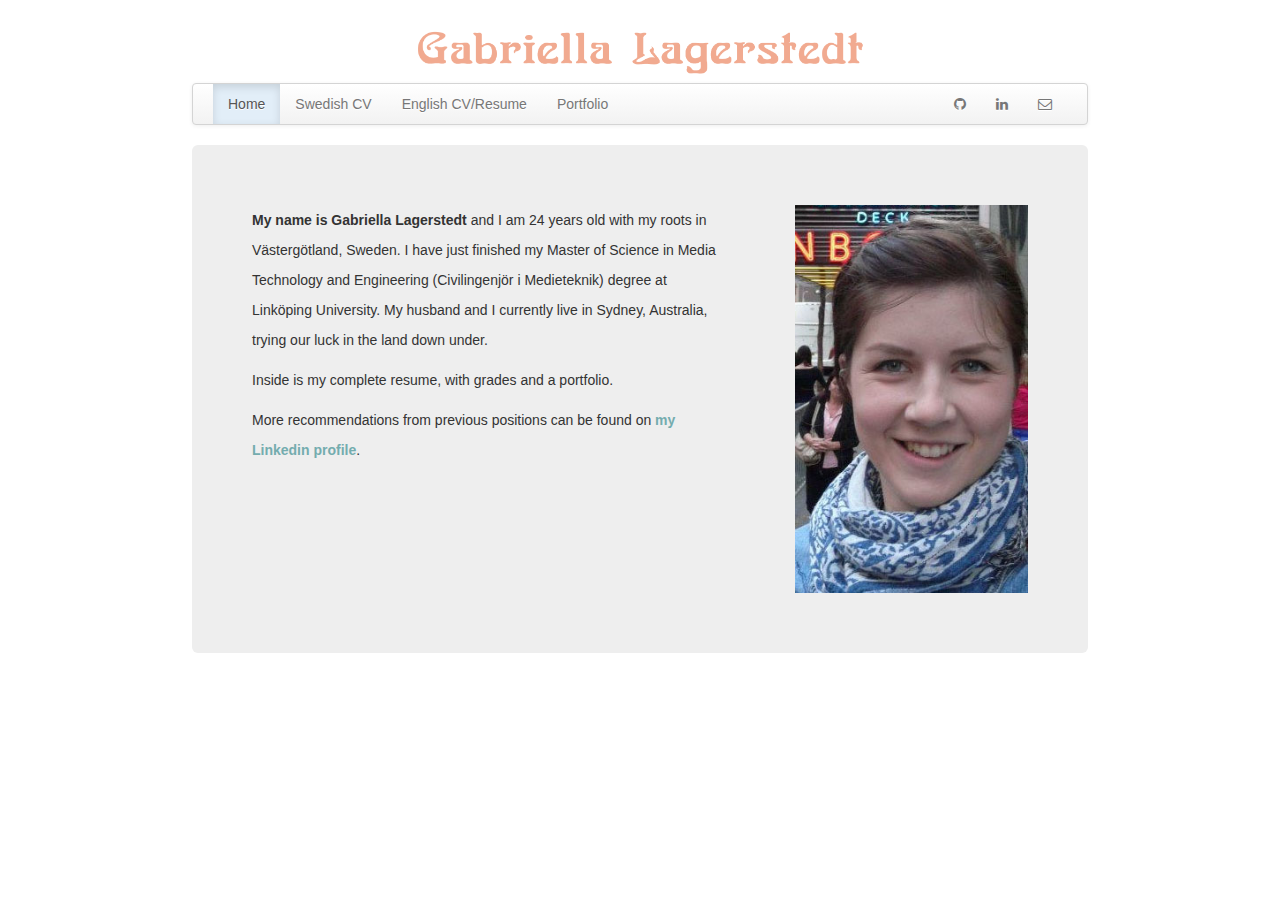
<file: index.html>
<!DOCTYPE html>
<html>
<head>
<title>Gabriella Lagerstedt</title>

<link rel='stylesheet' href='css/basic.css' type='text/css'>
<link rel='stylesheet' href='library/bootstrap/css/bootstrap.css' type='text/css'>
<link rel="stylesheet" href="library/font-awesome/css/font-awesome.min.css">

</head>

<body>
	<div id="container">
		<img id="header" src="images/header.png">
		<div class="navbar">
		  <div class="navbar-inner">
		    <ul class="nav">
		      <li class="active"><a href="index.html">Home</a></li>
		      <li><a href="sv_index.html">Swedish CV</a></li>
		      <li><a href="en_index.html">English CV/Resume</a></li>
		      <li><a href="portfolio.html">Portfolio</a></li>
		    </ul>
		    <ul class="nav pull-right">
		    	<li><a href="https://github.com/GabriellaIvarsson" target="_blank"><i class="icon-github"></i></a></li>
		    	<li><a href="http://www.linkedin.com/in/gabriellalagerstedt" target="_blank"><i class="icon-linkedin"></i></a></li>
		      	<li><a href="mailto:gabriella.lagerstedt@gmail.com"><i class="icon-envelope"></i></a></li>
		    </ul>
		  </div>
		</div>

		<div class="hero-unit">
			<div class="row-fluid intro">
		        <div class="left"><p><strong>My name is Gabriella Lagerstedt</strong> and I am 24 years old with my roots in V&auml;sterg&ouml;tland, Sweden. I have just finished my Master of Science in Media Technology and Engineering (Civilingenj&ouml;r i Medieteknik) degree at Link&ouml;ping University. My husband and I currently live in Sydney, Australia, trying our luck in the land down under.</p>
				
				<p>Inside is my complete resume, with grades and a portfolio.</p>
				More recommendations from previous positions can be found on <strong><a href="http://www.linkedin.com/in/gabriellalagerstedt" target="_blank">my Linkedin profile</a></strong>.
			</div>

				<img class="right" src="images/me.jpg">
			</div>
      </div>
	</div>
</body>

</html>
</file>
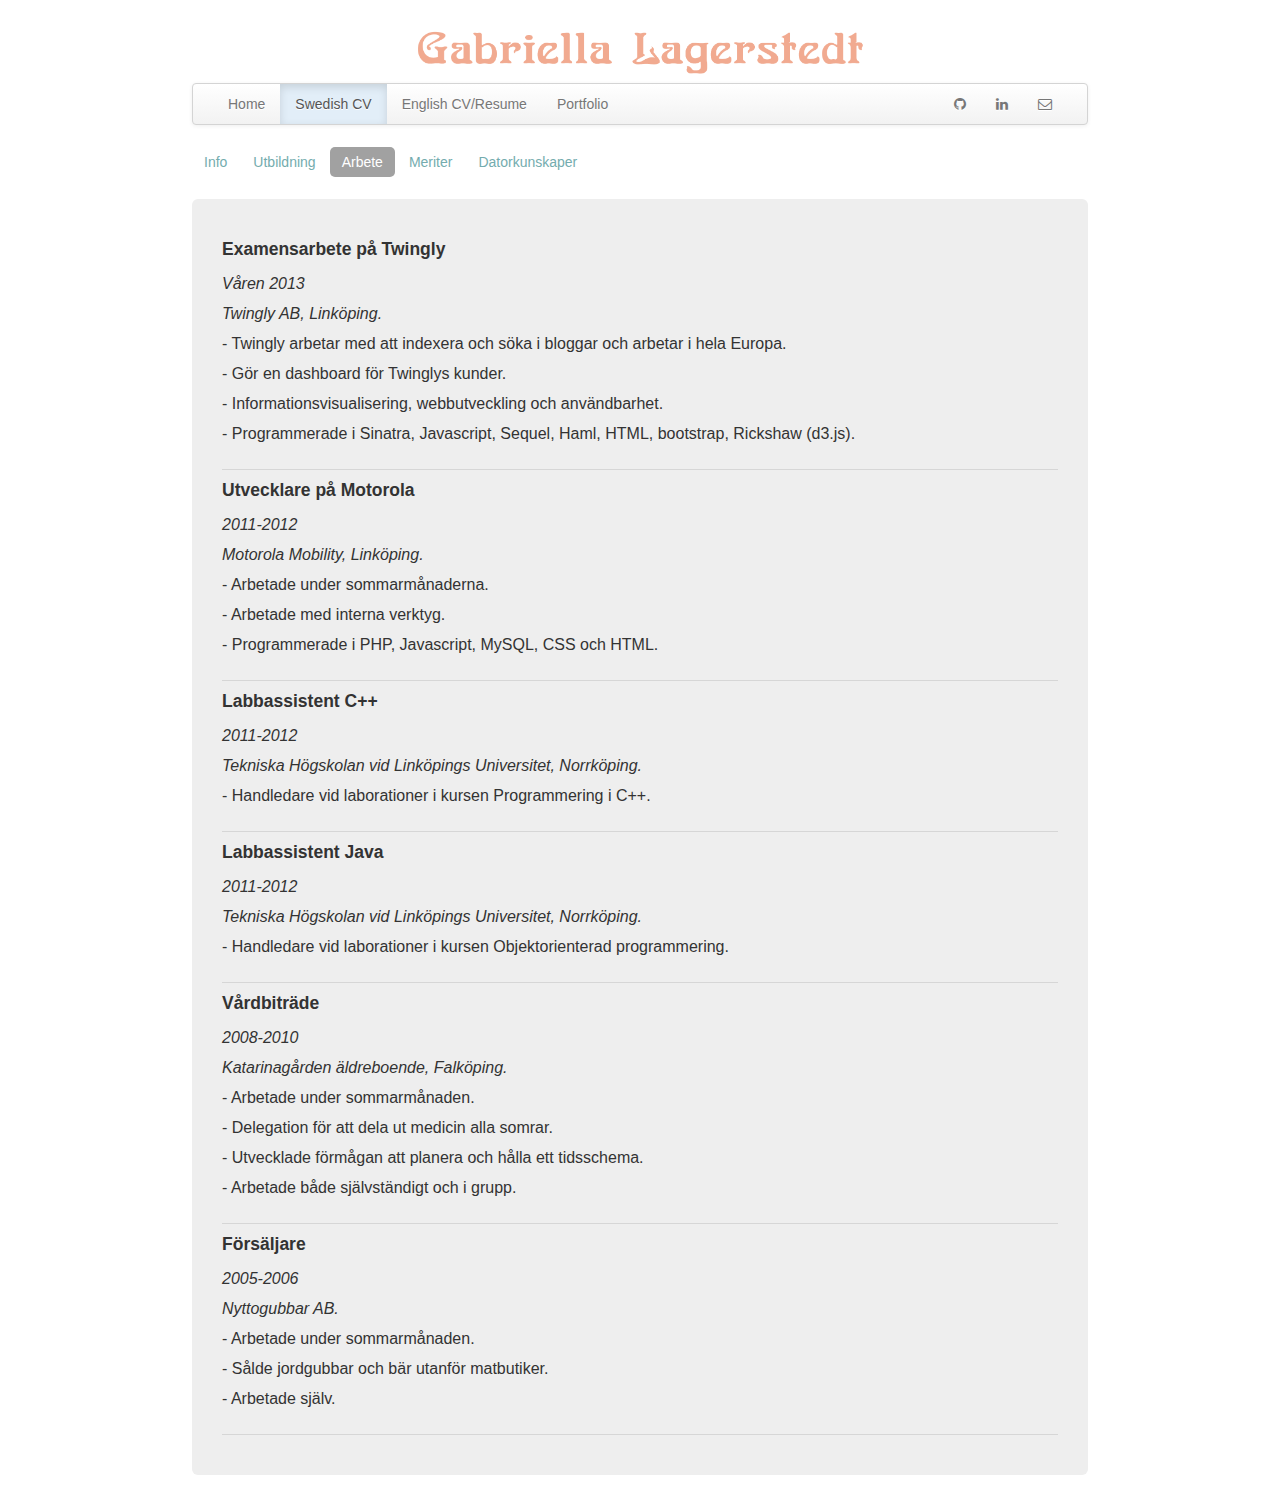
<file: arbete.html>
<!DOCTYPE html>
<html>
<head>
<title>Gabriella Lagerstedt</title>

<link rel='stylesheet' href='css/basic.css' type='text/css'>
<link rel='stylesheet' href='library/bootstrap/css/bootstrap.css' type='text/css'>
<link rel="stylesheet" href="library/font-awesome/css/font-awesome.min.css">

</head>

<body>
	<div id="container">
		<img id="header" src="images/header.png">
		<div class="navbar">
		  <div class="navbar-inner">
		    <ul class="nav">
		      <li><a href="index.html">Home</a></li>
		      <li class="active"><a href="sv_index.html">Swedish CV</a></li>
		      <li><a href="en_index.html">English CV/Resume</a></li>
		      <li><a href="portfolio.html">Portfolio</a></li>

		 	</ul>
		    <ul class="nav pull-right">
		    	<li><a href="https://github.com/GabriellaIvarsson" target="_blank"><i class="icon-github"></i></a></li>
				<li><a href="http://www.linkedin.com/in/gabriellalagerstedt" target="_blank"><i class="icon-linkedin"></i></a></li>
				<li><a href="mailto:gabriella.lagerstedt@gmail.com"><i class="icon-envelope"></i></a></li>
		    </ul>
		  </div>
		</div>

		<ul class="nav pill nav-pills">
			<li><a href="sv_index.html">Info</a></li>
			<li><a href="utbildning.html">Utbildning</a></li>
			<li class="active"><a href="arbete.html">Arbete</a></li>
			<li><a href="meriter.html">Meriter</a></li>
			<li><a href="dator.html">Datorkunskaper</a></li>
		</ul>

		<div class="hero-unit cv">
			<h4>Examensarbete p&aring; Twingly</h4>
			<p class="section"><em>V&aring;ren 2013<br />Twingly AB, Link&ouml;ping.<br /></em>
		        -   Twingly arbetar med att indexera och s&ouml;ka i bloggar och arbetar i hela Europa.<br />
		        -   G&ouml;r en dashboard f&ouml;r Twinglys kunder.<br />
		        -   Informationsvisualisering, webbutveckling och anv&auml;ndbarhet. <br />
		        -   Programmerade i Sinatra, Javascript, Sequel, Haml,  HTML, bootstrap, Rickshaw (d3.js).<br />
		    </p> 
				 
			<h4>Utvecklare p&aring; Motorola</h4>
			<p class="section"><em>2011-2012<br />Motorola Mobility, Link&ouml;ping.<br /></em>
		        -	Arbetade under sommarm&aring;naderna.<br />
				-	Arbetade med interna verktyg.<br />
				-	Programmerade i PHP, Javascript, MySQL, CSS och HTML.<br />
		    </p> 
			
			<h4>Labbassistent C++</h4>
			<p class="section"><em>2011-2012<br />Tekniska H&ouml;gskolan vid Link&ouml;pings Universitet, Norrk&ouml;ping.<br /></em>
		        -	Handledare vid laborationer i kursen Programmering i C++.<br />
		    </p> 
				 
		    <h4>Labbassistent Java</h4>
			<p class="section"><em>2011-2012<br />Tekniska H&ouml;gskolan vid Link&ouml;pings Universitet, Norrk&ouml;ping.<br /></em>
		        -	Handledare vid laborationer i kursen Objektorienterad programmering.<br />
		    </p> 
		         
		    <h4>V&aring;rdbitr&auml;de</h4>
		    <p class="section"><em>2008-2010<br />Katarinag&aring;rden &auml;ldreboende, Falk&ouml;ping.<br /></em>
		        -	Arbetade under sommarm&aring;naden.<br />
				-	Delegation f&ouml;r att dela ut medicin alla somrar.<br />
				-	Utvecklade f&ouml;rm&aring;gan att planera och h&aring;lla ett tidsschema.<br />
				-	Arbetade b&aring;de sj&auml;lvst&auml;ndigt och i grupp.<br />
		    </p> 

		    <h4>F&ouml;rs&auml;ljare</h4>
		    <p class="section"><em>2005-2006<br />Nyttogubbar AB.<br /></em>
                -	Arbetade under sommarm&aring;naden.<br />
				-	S&aring;lde jordgubbar och b&auml;r utanf&ouml;r matbutiker.<br />
				-	Arbetade sj&auml;lv.<br />
		    </p>
			

		</div>
	</div>
</body>

</html>
</file>
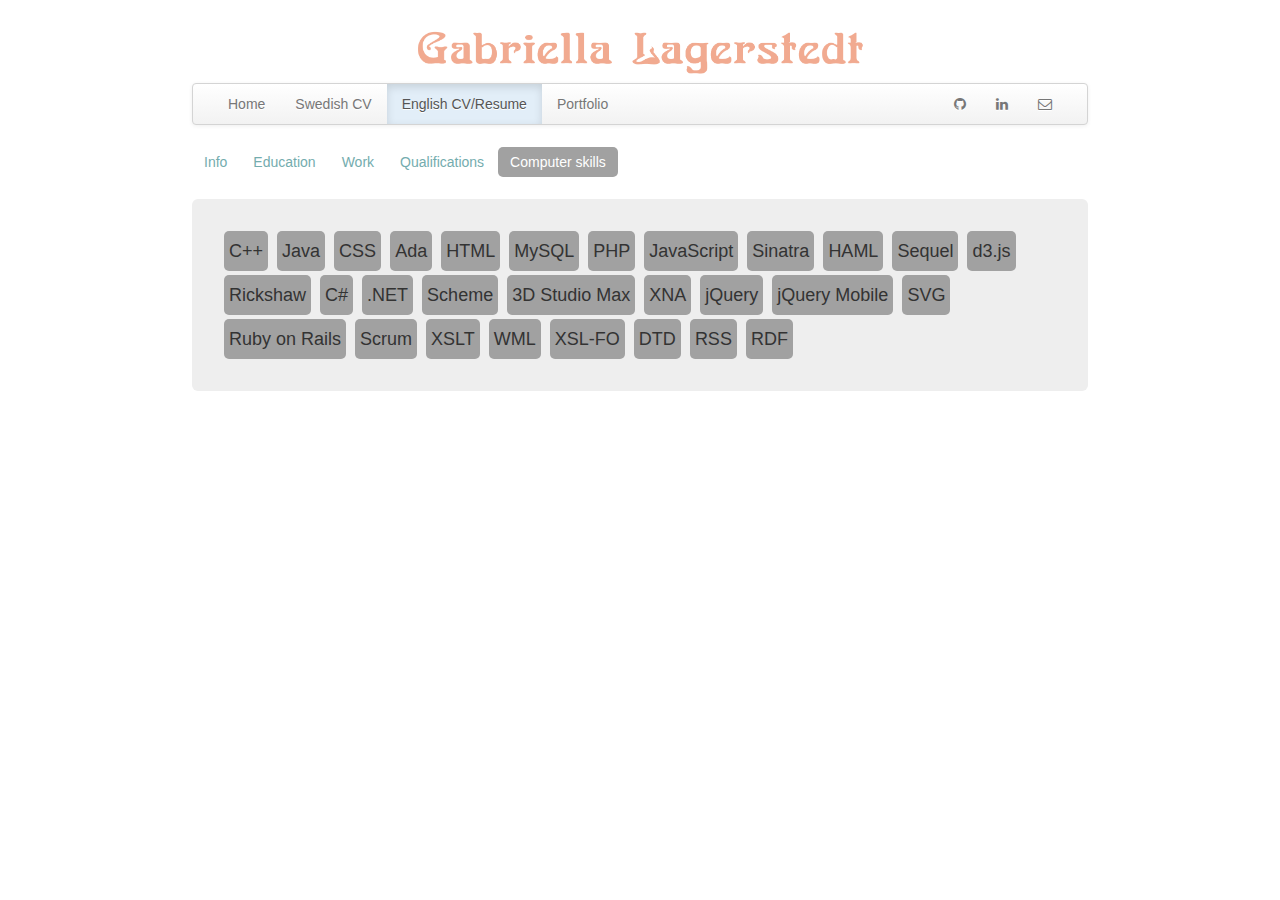
<file: computer.html>
<!DOCTYPE html>
<html>
<head>
<title>Gabriella Lagerstedt</title>

<link rel='stylesheet' href='css/basic.css' type='text/css'>
<link rel='stylesheet' href='library/bootstrap/css/bootstrap.css' type='text/css'>
<link rel="stylesheet" href="library/font-awesome/css/font-awesome.min.css">

</head>

<body>
	<div id="container">
		<img id="header" src="images/header.png">
		<div class="navbar">
		  <div class="navbar-inner">
		    <ul class="nav">
		      <li><a href="index.html">Home</a></li>
		      <li><a href="sv_index.html">Swedish CV</a></li>
		      <li class="active"><a href="en_index.html">English CV/Resume</a></li>
		      <li><a href="portfolio.html">Portfolio</a></li>
		    </ul>
		    <ul class="nav pull-right">
		    	<li><a href="https://github.com/GabriellaIvarsson" target="_blank"><i class="icon-github"></i></a></li>
				<li><a href="http://www.linkedin.com/in/gabriellalagerstedt" target="_blank"><i class="icon-linkedin"></i></a></li>
				<li><a href="mailto:gabriella.lagerstedt@gmail.com"><i class="icon-envelope"></i></a></li>
		    </ul>
		  </div>
		</div>

		<ul class="nav pill nav-pills">
			<li><a href="en_index.html">Info</a></li>
			<li><a href="education.html">Education</a></li>
			<li><a href="work.html">Work</a></li>
			<li><a href="qualifications.html">Qualifications</a></li>
			<li class="active"><a href="computer.html">Computer skills</a></li>
		</ul>

		<div class="hero-unit cv">
			
			<div class="round">C++</div>  
			<div class="round">Java</div>  
			<div class="round">CSS</div>  
			<div class="round">Ada</div>  
			<div class="round">HTML</div>  
			<div class="round">MySQL</div>  
			<div class="round">PHP</div>  
			<div class="round">JavaScript</div>  
			<div class="round">Sinatra</div>  
			<div class="round">HAML</div>  
			<div class="round">Sequel</div>  
			<div class="round">d3.js</div>  
			<div class="round">Rickshaw</div>  
			<div class="round">C#</div>  
			<div class="round">.NET</div>  
			<div class="round">Scheme</div>  
			<div class="round">3D Studio Max</div>  
			<div class="round">XNA</div>  
			<div class="round">jQuery</div>  
			<div class="round">jQuery Mobile</div>  
			<div class="round">SVG</div>  
			<div class="round">Ruby on Rails</div>  
			<div class="round">Scrum</div>  
			<div class="round">XSLT</div>  
			<div class="round">WML</div>  
			<div class="round">XSL-FO</div>  
			<div class="round">DTD</div>  
			<div class="round">RSS</div>  
			<div class="round">RDF</div>  
		</div>
	</div>
</body>

</html>
</file>
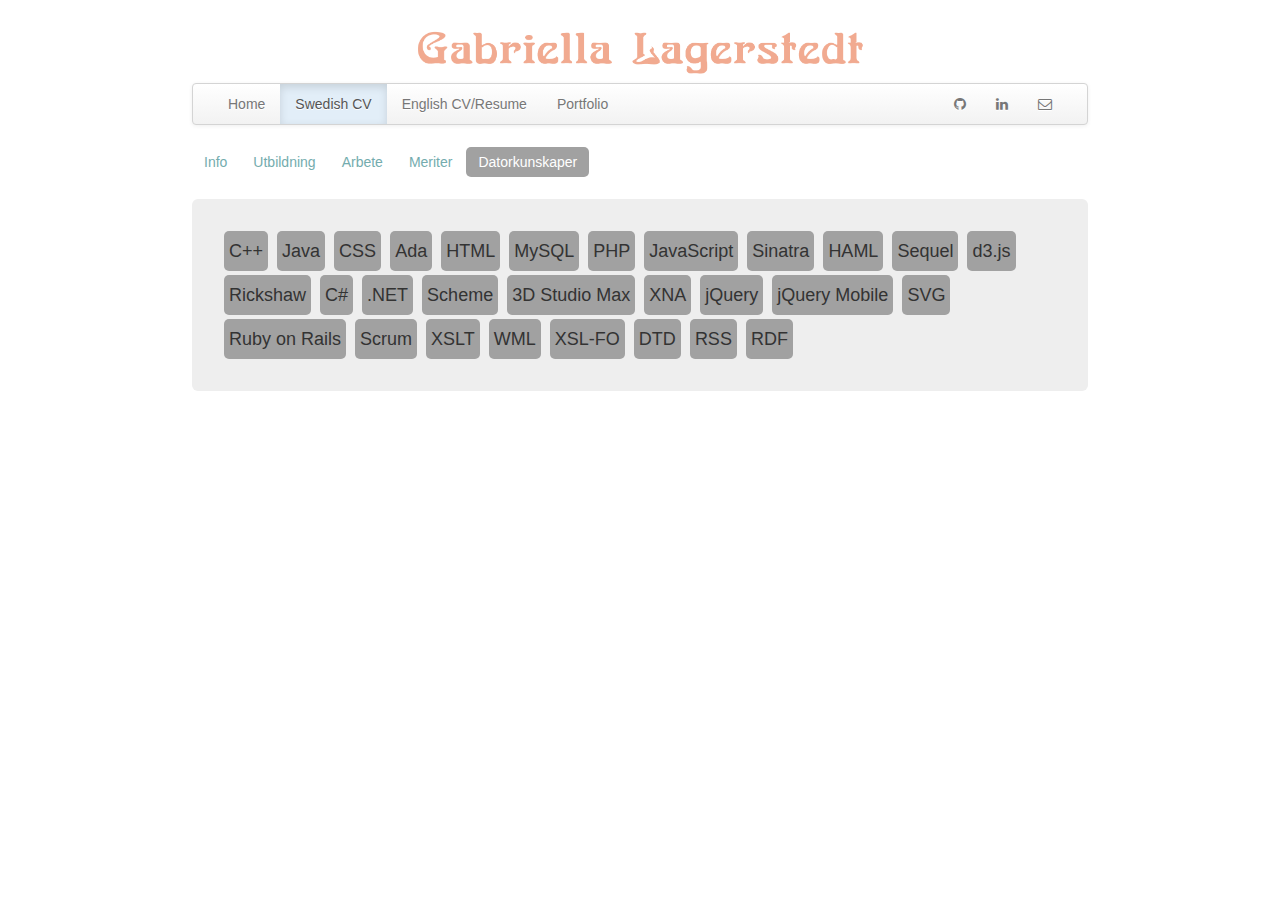
<file: dator.html>
<!DOCTYPE html>
<html>
<head>
<title>Gabriella Lagerstedt</title>

<link rel='stylesheet' href='css/basic.css' type='text/css'>
<link rel='stylesheet' href='library/bootstrap/css/bootstrap.css' type='text/css'>
<link rel="stylesheet" href="library/font-awesome/css/font-awesome.min.css">

</head>

<body>
	<div id="container">
		<img id="header" src="images/header.png">
		<div class="navbar">
		  <div class="navbar-inner">
		    <ul class="nav">
		      <li><a href="index.html">Home</a></li>
		      <li class="active"><a href="sv_index.html">Swedish CV</a></li>
		      <li><a href="en_index.html">English CV/Resume</a></li>
		      <li><a href="portfolio.html">Portfolio</a></li>
		    </ul>
		    <ul class="nav pull-right">
		    	<li><a href="https://github.com/GabriellaIvarsson" target="_blank"><i class="icon-github"></i></a></li>
				<li><a href="http://www.linkedin.com/in/gabriellalagerstedt" target="_blank"><i class="icon-linkedin"></i></a></li>
				<li><a href="mailto:gabriella.lagerstedt@gmail.com"><i class="icon-envelope"></i></a></li>
		    </ul>
		  </div>
		</div>

		<ul class="nav pill nav-pills">
			<li><a href="sv_index.html">Info</a></li>
			<li><a href="utbildning.html">Utbildning</a></li>
			<li><a href="arbete.html">Arbete</a></li>
			<li><a href="meriter.html">Meriter</a></li>
			<li class="active"><a href="dator.html">Datorkunskaper</a></li>
		</ul>

		<div class="hero-unit cv">
			
			<div class="round">C++</div>  
			<div class="round">Java</div>  
			<div class="round">CSS</div>  
			<div class="round">Ada</div>  
			<div class="round">HTML</div>  
			<div class="round">MySQL</div>  
			<div class="round">PHP</div>  
			<div class="round">JavaScript</div>  
			<div class="round">Sinatra</div>  
			<div class="round">HAML</div>  
			<div class="round">Sequel</div>  
			<div class="round">d3.js</div>  
			<div class="round">Rickshaw</div>  
			<div class="round">C#</div>  
			<div class="round">.NET</div>  
			<div class="round">Scheme</div>  
			<div class="round">3D Studio Max</div>  
			<div class="round">XNA</div>  
			<div class="round">jQuery</div>  
			<div class="round">jQuery Mobile</div>  
			<div class="round">SVG</div>  
			<div class="round">Ruby on Rails</div>  
			<div class="round">Scrum</div>  
			<div class="round">XSLT</div>  
			<div class="round">WML</div>  
			<div class="round">XSL-FO</div>  
			<div class="round">DTD</div>  
			<div class="round">RSS</div>  
			<div class="round">RDF</div>  
		</div>
	</div>
</body>

</html>
</file>
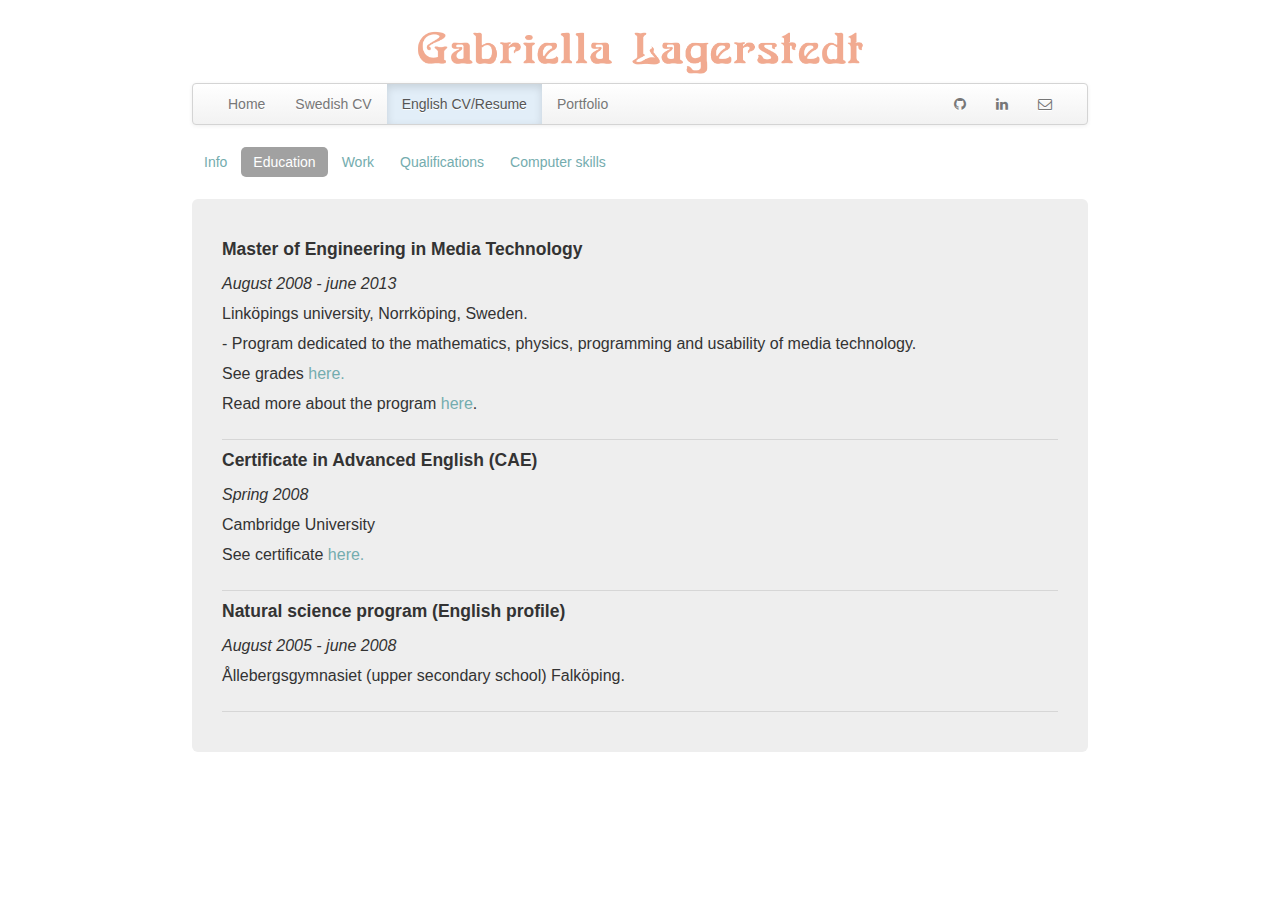
<file: education.html>
<!DOCTYPE html>
<html>
<head>
<title>Gabriella Lagerstedt</title>

<link rel='stylesheet' href='css/basic.css' type='text/css'>
<link rel='stylesheet' href='library/bootstrap/css/bootstrap.css' type='text/css'>
<link rel="stylesheet" href="library/font-awesome/css/font-awesome.min.css">

</head>

<body>
	<div id="container">
		<img id="header" src="images/header.png">
		<div class="navbar">
		  <div class="navbar-inner">
		    <ul class="nav">
		      <li><a href="index.html">Home</a></li>
		      <li><a href="sv_index.html">Swedish CV</a></li>
		      <li class="active"><a href="en_index.html">English CV/Resume</a></li>
		      <li><a href="portfolio.html">Portfolio</a></li>
		    </ul>
		    <ul class="nav pull-right">
		    	<li><a href="https://github.com/GabriellaIvarsson" target="_blank"><i class="icon-github"></i></a></li>
				<li><a href="http://www.linkedin.com/in/gabriellalagerstedt" target="_blank"><i class="icon-linkedin"></i></a></li>
				<li><a href="mailto:gabriella.lagerstedt@gmail.com"><i class="icon-envelope"></i></a></li>
		    </ul>
		  </div>
		</div>

		<ul class="nav pill nav-pills">
			<li><a href="en_index.html">Info</a></li>
			<li class="active"><a href="education.html">Education</a></li>
			<li><a href="work.html">Work</a></li>
			<li><a href="qualifications.html">Qualifications</a></li>
			<li><a href="computer.html">Computer skills</a></li>
		</ul>

		<div class="hero-unit cv">
			<h4>Master of Engineering in Media Technology</h4>
			<p class="section"><em>August 2008 - june 2013</em><br />
		        Link&ouml;pings university, Norrk&ouml;ping, Sweden.<br />
		        -	Program dedicated to the mathematics, physics, programming and usability of media technology.<br/>
		        See grades <a href="documents/grades.pdf" target="_blank">here.</a><br/>
		        Read more about the program <a href="http://translate.google.se/translate?sl=sv&tl=en&js=n&prev=_t&hl=sv&ie=UTF-8&u=http%3A%2F%2Fwww.liu.se%2Futbildning%2Fprogram%2Fmedieteknik%2Fbeskrivning%3Fl%3Dsv" target="_blank">here</a>. 
		    </p> 

		    <h4>Certificate in Advanced English (CAE)</h4>
		    <p class="section"><em>Spring 2008</em><br />
		        Cambridge University<br />
		        See certificate <a href="documents/CAE.pdf" target="_blank">here.</a>
        	</p> 
		    
		    <h4>Natural science program (English profile)</h4>
		    <p class="section"><em>August 2005 - june 2008</em><br />
        		&Aring;llebergsgymnasiet (upper secondary school) Falk&ouml;ping.<br />
		    </p> 

		</div>
	</div>
</body>

</html>
</file>
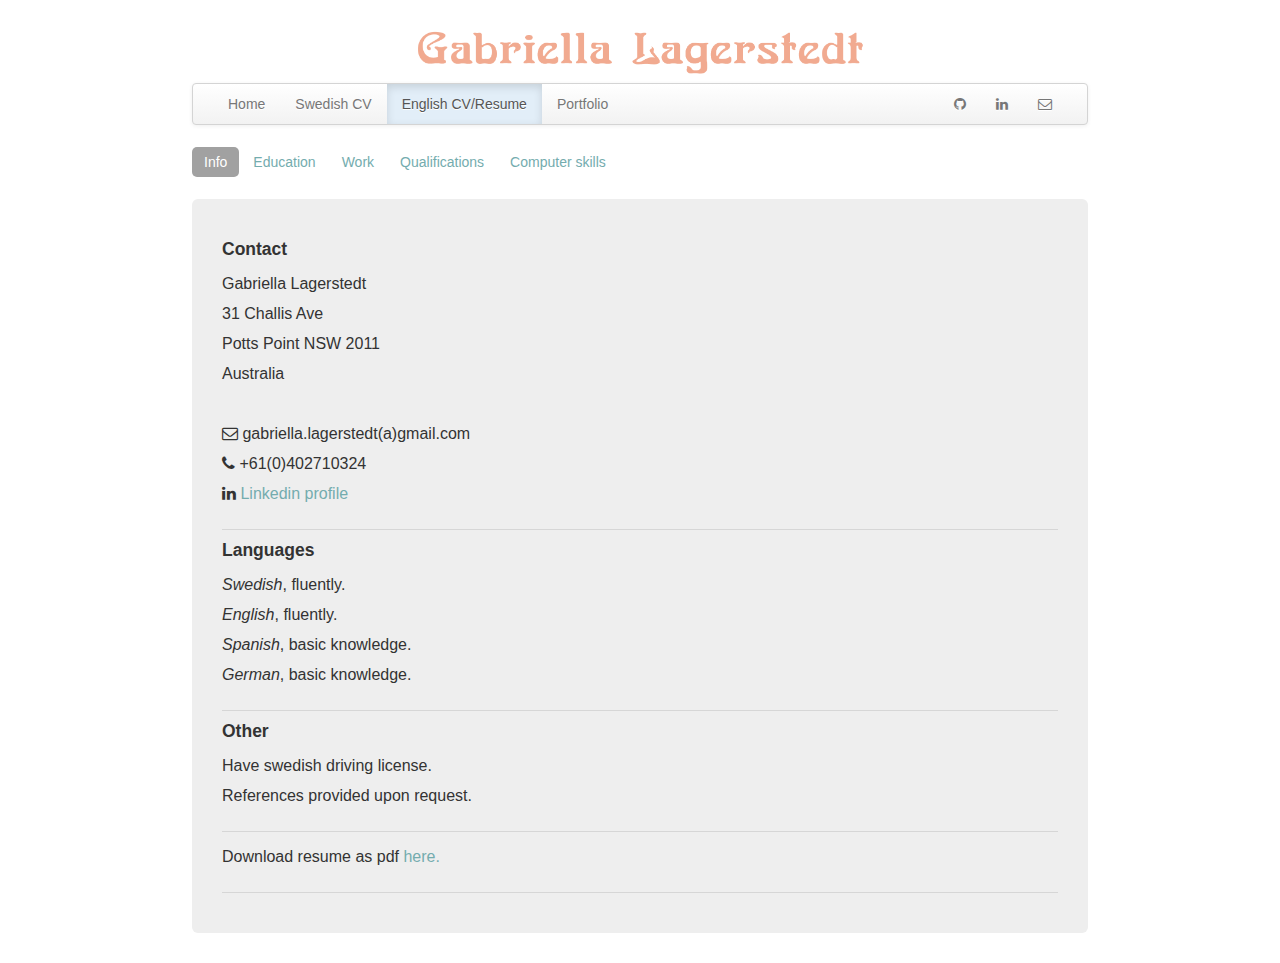
<file: en_index.html>
<!DOCTYPE html>
<html>
<head>
<title>Gabriella Lagerstedt</title>

<link rel='stylesheet' href='css/basic.css' type='text/css'>
<link rel='stylesheet' href='library/bootstrap/css/bootstrap.css' type='text/css'>
<link rel="stylesheet" href="library/font-awesome/css/font-awesome.min.css">

</head>

<body>
	<div id="container">
		<img id="header" src="images/header.png">
		<div class="navbar">
		  <div class="navbar-inner">
		    <ul class="nav">
		      <li><a href="index.html">Home</a></li>
		      <li><a href="sv_index.html">Swedish CV</a></li>
		      <li class="active"><a href="en_index.html">English CV/Resume</a></li>
		      <li><a href="portfolio.html">Portfolio</a></li> 
		  	</ul>
		    <ul class="nav pull-right">
		    	<li><a href="https://github.com/GabriellaIvarsson" target="_blank"><i class="icon-github"></i></a></li>
		    	<li><a href="http://www.linkedin.com/in/gabriellalagerstedt" target="_blank"><i class="icon-linkedin"></i></a></li>
		      	<li><a href="mailto:gabriella.lagerstedt@gmail.com"><i class="icon-envelope"></i></a></li>
		    </ul>
		  </div>
		</div>

		<ul class="nav pill nav-pills">
			<li class="active"><a href="en_index.html">Info</a></li>
			<li><a href="education.html">Education</a></li>
			<li><a href="work.html">Work</a></li>
			<li><a href="qualifications.html">Qualifications</a></li>
			<li><a href="computer.html">Computer skills</a></li>
		</ul>

		<div class="hero-unit cv">
			<h4>Contact</h4>
		    <p class="section">
		        Gabriella Lagerstedt<br />
		        31 Challis Ave<br />
		        Potts Point NSW 2011<br />
		        Australia<br /><br />
		        <i class="icon-envelope"></i> gabriella.lagerstedt(a)gmail.com<br />
		        <i class="icon-phone"></i> +61(0)402710324<br />
		        <i class="icon-linkedin"></i> <a href="http://www.linkedin.com/in/gabriellalagerstedt" target="_blank">Linkedin profile</a>
		    </p> 
		    
		    <h4>Languages</h4>
		    <p class="section">
		    	<em>Swedish</em>, fluently.<br />
		        <em>English</em>, fluently.<br />
				<em>Spanish</em>, basic knowledge.<br />
				<em>German</em>, basic knowledge.<br />
		    </p> 
		    
		    <h4>Other</h4>
	        <p class="section">
	        	Have swedish driving license. <br />References provided upon request.
	        </p>
		    
		    <p class="section">
		    	Download resume as pdf <a href="documents/resume.pdf" target="_blank">here.</a>
		    </p>
      </div>
	</div>
</body>

</html>
</file>
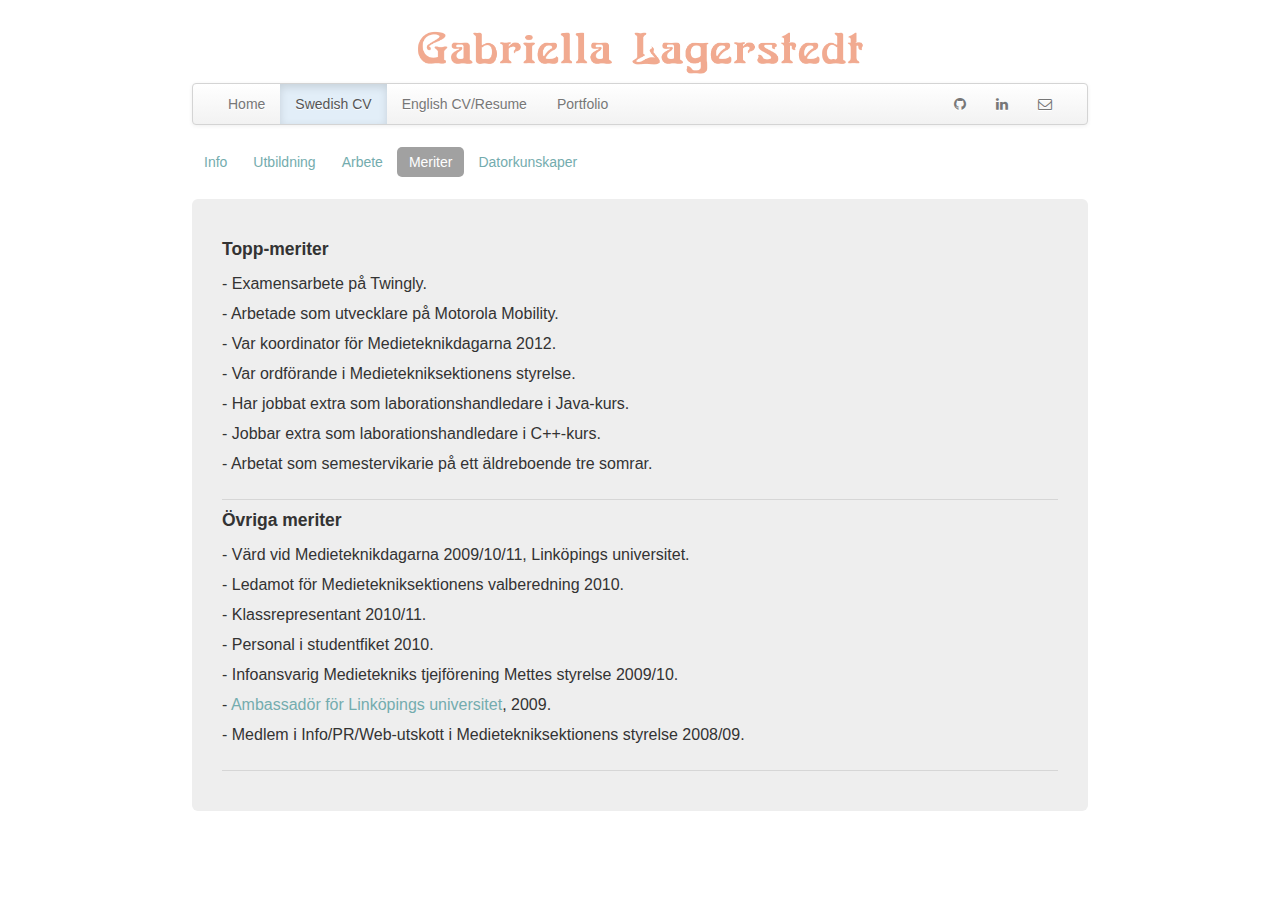
<file: meriter.html>
<!DOCTYPE html>
<html>
<head>
<title>Gabriella Lagerstedt</title>

<link rel='stylesheet' href='css/basic.css' type='text/css'>
<link rel='stylesheet' href='library/bootstrap/css/bootstrap.css' type='text/css'>
<link rel="stylesheet" href="library/font-awesome/css/font-awesome.min.css">

</head>

<body>
	<div id="container">
		<img id="header" src="images/header.png">
		<div class="navbar">
		  <div class="navbar-inner">
		    <ul class="nav">
		      <li><a href="index.html">Home</a></li>
		      <li class="active"><a href="sv_index.html">Swedish CV</a></li>
		      <li><a href="en_index.html">English CV/Resume</a></li>
		      <li><a href="portfolio.html">Portfolio</a></li>
		    </ul>
		    <ul class="nav pull-right">
		    	<li><a href="https://github.com/GabriellaIvarsson" target="_blank"><i class="icon-github"></i></a></li>
				<li><a href="http://www.linkedin.com/in/gabriellalagerstedt" target="_blank"><i class="icon-linkedin"></i></a></li>
				<li><a href="mailto:gabriella.lagerstedt@gmail.com"><i class="icon-envelope"></i></a></li>
		    </ul>
		  </div>
		</div>

		<ul class="nav pill nav-pills">
			<li><a href="sv_index.html">Info</a></li>
			<li><a href="utbildning.html">Utbildning</a></li>
			<li><a href="arbete.html">Arbete</a></li>
			<li class="active"><a href="meriter.html">Meriter</a></li>
			<li><a href="dator.html">Datorkunskaper</a></li>
		</ul>

		<div class="hero-unit cv">
			<h4>Topp-meriter</h4>
			<p class="section">
				-	Examensarbete p&aring; Twingly.<br/>
				-	Arbetade som utvecklare p&aring; Motorola Mobility.<br/>
				-	Var koordinator f&ouml;r Medieteknikdagarna 2012.<br/>
		        -	Var ordf&ouml;rande i Medietekniksektionens styrelse.<br/>
				-	Har jobbat extra som laborationshandledare i Java-kurs.<br/>
				-	Jobbar extra som laborationshandledare i C++-kurs.<br/>
				-	Arbetat som semestervikarie p&aring; ett &auml;ldreboende tre somrar.<br/>

		    </p>
		    
		  	<h4>&Ouml;vriga meriter</h4>
		    <p class="section">
				-	V&auml;rd vid Medieteknikdagarna 2009/10/11, Link&ouml;pings universitet.<br/>
				-	Ledamot f&ouml;r Medietekniksektionens valberedning 2010.<br/>
				-	Klassrepresentant 2010/11.<br/>
				-	Personal i studentfiket 2010.<br/>
				-	Infoansvarig Medietekniks tjejf&ouml;rening Mettes styrelse 2009/10.<br/>
				-	<a href="documents/ambassador.pdf" target="_blank">Ambassad&ouml;r f&ouml;r Link&ouml;pings universitet</a>, 2009.<br/>
				-	Medlem i Info/PR/Web-utskott i Medietekniksektionens styrelse 2008/09.<br/>
		    </p> 
			

		</div>
	</div>
</body>

</html>
</file>
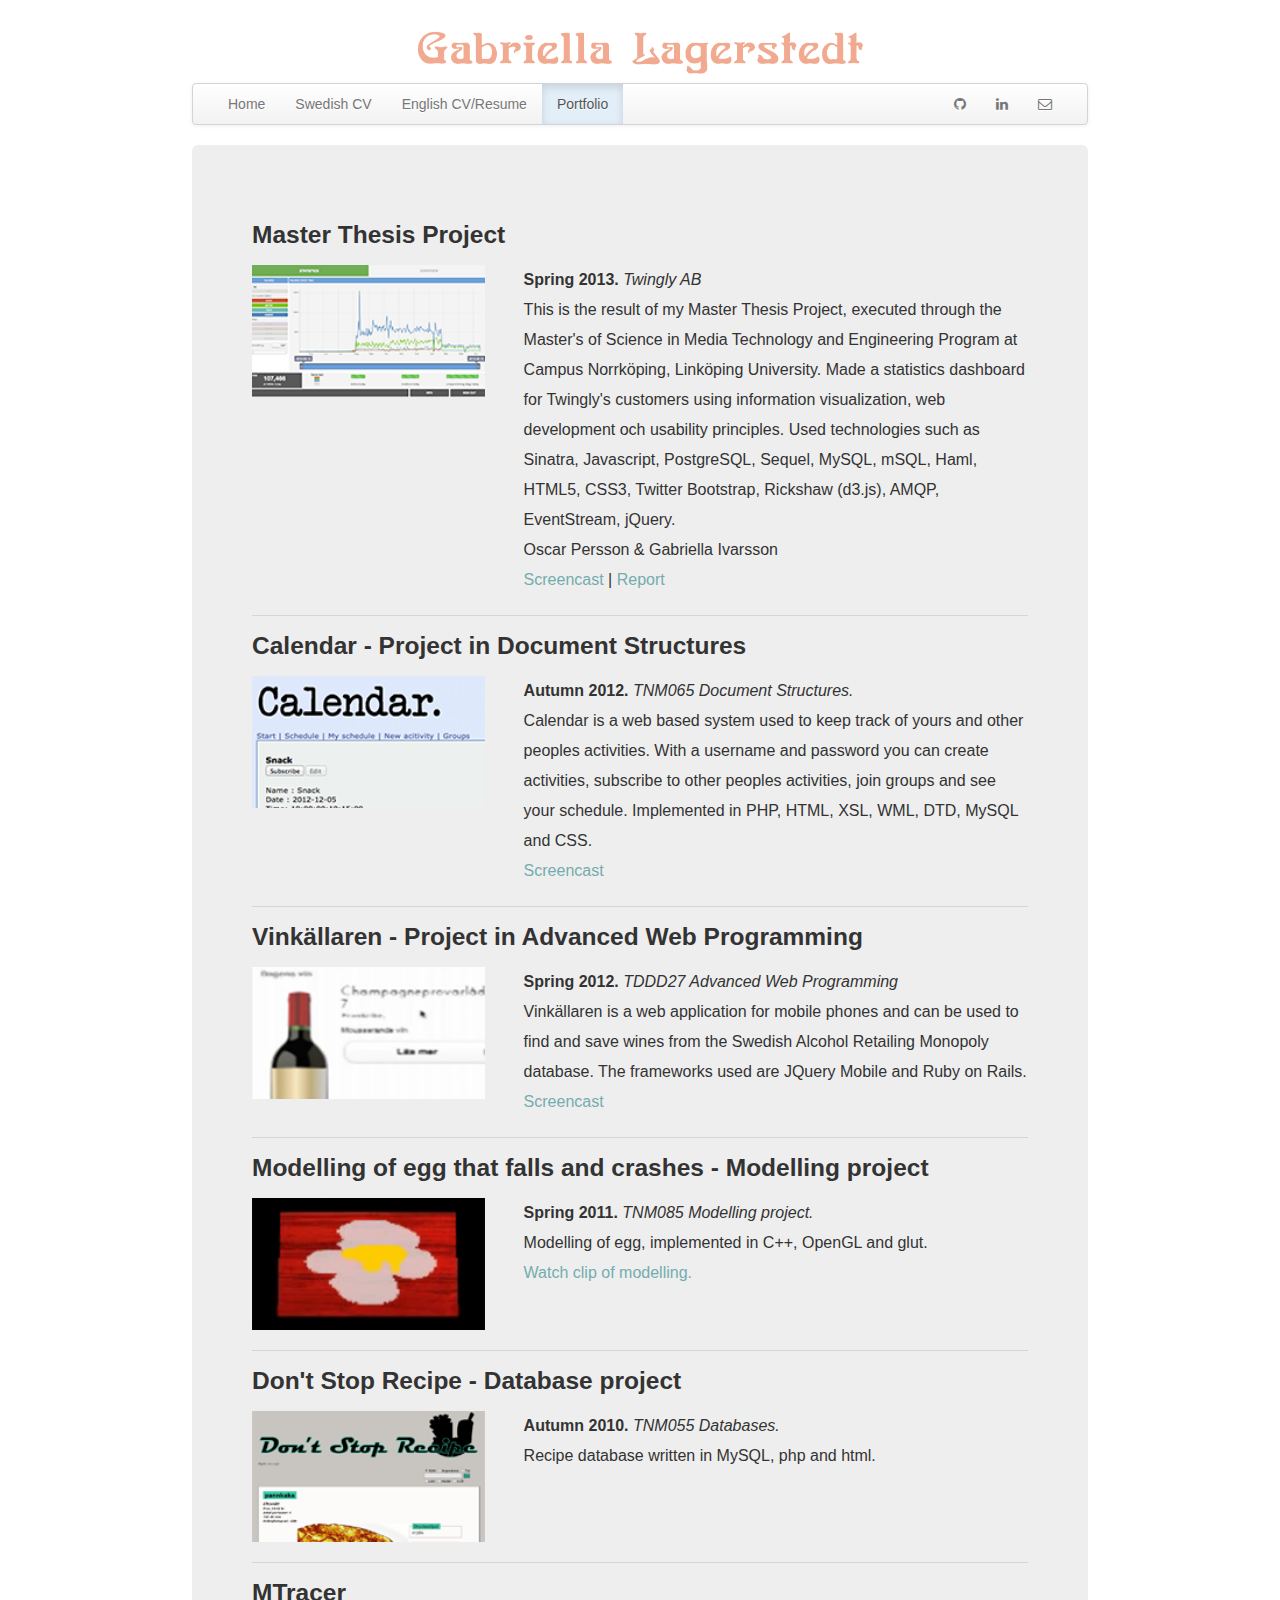
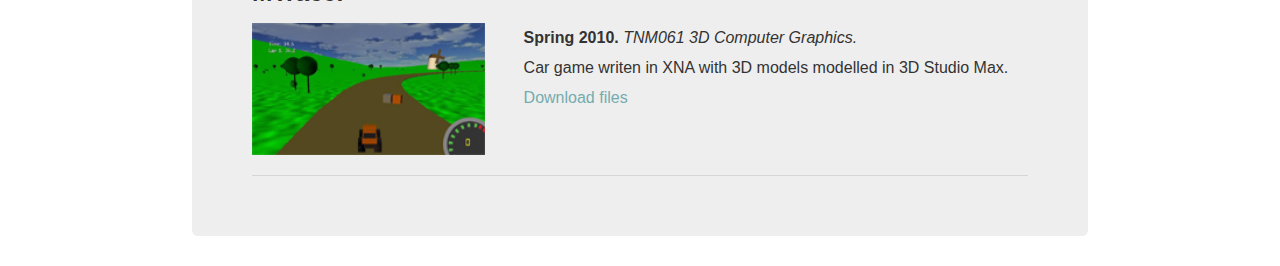
<file: portfolio.html>
<!DOCTYPE html>
<html>
<head>
<title>Gabriella Lagerstedt</title>

<link rel='stylesheet' href='css/basic.css' type='text/css'>
<link rel='stylesheet' href='library/bootstrap/css/bootstrap.css' type='text/css'>
<link rel="stylesheet" href="library/font-awesome/css/font-awesome.min.css">

</head>

<body>
	<div id="container">
		<img id="header" src="images/header.png">
		<div class="navbar">
		  <div class="navbar-inner">
		    <ul class="nav">
		      <li><a href="index.html">Home</a></li>
		      <li><a href="sv_index.html">Swedish CV</a></li>
		      <li><a href="en_index.html">English CV/Resume</a></li>
		      <li class="active"><a href="portfolio.html">Portfolio</a></li> 
		  	</ul>
		    <ul class="nav pull-right">
		    	<li><a href="https://github.com/GabriellaIvarsson" target="_blank"><i class="icon-github"></i></a></li>
		    	<li><a href="http://www.linkedin.com/in/gabriellalagerstedt" target="_blank"><i class="icon-linkedin"></i></a></li>
		      <li><a href="mailto:gabriella.lagerstedt@gmail.com"><i class="icon-envelope"></i></a></li>
		    </ul>
		  </div>
		</div>

		<div class="hero-unit">
			
			<h3>Master Thesis Project</h3>
	    	<div class="row-fluid section">
		        <img class="left_portfolio" src="images/master.png" width="200" align="left" height="113" alt="Calendar - Project in Document Structures" />
		        <div class="right_portfolio">
			        <strong>Spring 2013.</strong> <em>Twingly AB</em> <br/>
			        This is the result of my Master Thesis Project, executed through the Master's of Science in Media Technology and Engineering Program at Campus Norrk&ouml;ping, Link&ouml;ping University. Made a statistics dashboard for Twingly's customers using information visualization, web development och usability principles. Used technologies such as Sinatra, Javascript, PostgreSQL, Sequel, MySQL, mSQL, Haml, HTML5, CSS3, Twitter Bootstrap, Rickshaw (d3.js), AMQP, EventStream, jQuery.<br/>

					Oscar Persson & Gabriella Ivarsson
					<br/>
			        <a href="http://www.youtube.com/watch?v=WW_Ofn-VHD4" target="_blank">Screencast</a> |
			        <a href="documents/master_thesis.pdf" target="_blank">Report</a>
			    </div>
			</div>

			<h3>Calendar - Project in Document Structures</h3>
	    	<div class="row-fluid section">
		        <img class="left_portfolio" src="images/calendar.png" width="200" align="left" height="113" alt="Calendar - Project in Document Structures" />
		        <div class="right_portfolio">
			        <strong>Autumn 2012.</strong> <em>TNM065 Document Structures.</em> <br/>Calendar is a web based system used to keep track of yours and other peoples activities. With a username and password you can create activities, subscribe to other peoples activities, join groups and see your schedule. Implemented in PHP, HTML, XSL, WML, DTD, MySQL and CSS.<br/>
			        <a href="http://www.youtube.com/watch?v=c6_nJpEaP7U" target="_blank">Screencast</a>
			    </div>
			</div>

		    <h3>Vink&auml;llaren - Project in Advanced Web Programming</h3>
	    	<div class="row-fluid section">
		        <img class="left_portfolio" src="images/vinkallaren.png" width="200" align="left" height="113" alt="Vink&auml;llaren - Project in Advanced Web Programming" />
		         <div class="right_portfolio">
			        <strong>Spring 2012.</strong> <em>TDDD27 Advanced Web Programming</em> <br/> Vink&auml;llaren is a web application for mobile phones and can be used to find and save wines from the Swedish Alcohol Retailing Monopoly database. The frameworks used are JQuery Mobile and Ruby on Rails. <br/>
			        <a href="http://vimeo.com/43241065" target="_blank">Screencast</a>
	    		 </div>
			</div>
		      
			<h3>Modelling of egg that falls and crashes - Modelling project</h3>
			<div class="row-fluid section">
		        <img class="left_portfolio" src="images/egg.png" width="200" align="left" height="113" alt="Modelling of egg that falls and crashes - Modelling project" />
		        <div class="right_portfolio">
			        <strong>Spring 2011.</strong> <em>TNM085 Modelling project.</em> <br/> Modelling of egg, implemented in C++, OpenGL and glut. <br/>
			        <a href="http://www.youtube.com/watch?v=OYmPk7qmP1I" target="_blank">Watch clip of modelling.</a>
			    </div>
			</div>
			
			<h3>Don't Stop Recipe - Database project</h3>
			<div class="row-fluid section">
		        <img class="left_portfolio" src="images/recipe.png" width="200" align="left" height="113" alt="Don't Stop Recipe - Database project" />
		       	<div class="right_portfolio">
			        <strong>Autumn 2010.</strong> <em>TNM055 Databases.</em> <br/> Recipe database written in MySQL, php and html. <br/>
			    </div>
			</div>

		    <h3>MTracer</h3>
			<div class="row-fluid section">
		        <img class="left_portfolio" src="images/mtRacer.png" width="200" align="left" height="113" alt="MTracer" />
		        <div class="right_portfolio">
			        <strong>Spring 2010.</strong> <em>TNM061 3D Computer Graphics.</em> <br/> Car game writen in XNA with 3D models modelled in 3D Studio Max. <br/>
			        <a href="http://www.student.itn.liu.se/~gabiv132/MTracer.rar" target="_blank">Download files</a>
			    </div>
			</div>
      </div>
	</div>
</body>

</html>
</file>
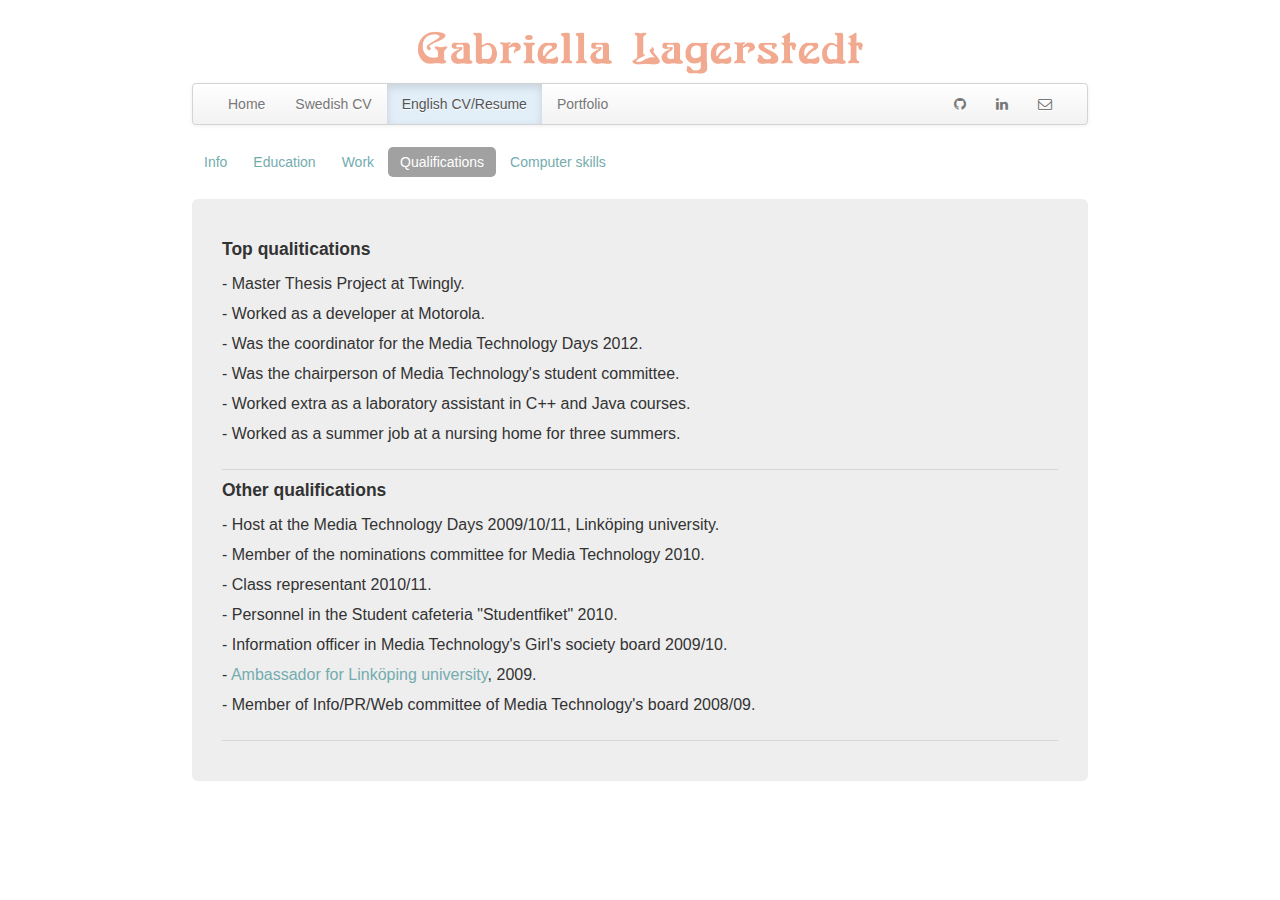
<file: qualifications.html>
<!DOCTYPE html>
<html>
<head>
<title>Gabriella Lagerstedt</title>

<link rel='stylesheet' href='css/basic.css' type='text/css'>
<link rel='stylesheet' href='library/bootstrap/css/bootstrap.css' type='text/css'>
<link rel="stylesheet" href="library/font-awesome/css/font-awesome.min.css">

</head>

<body>
	<div id="container">
		<img id="header" src="images/header.png">
		<div class="navbar">
		  <div class="navbar-inner">
		    <ul class="nav">
		      <li><a href="index.html">Home</a></li>
		      <li><a href="sv_index.html">Swedish CV</a></li>
		      <li class="active"><a href="en_index.html">English CV/Resume</a></li>
		      <li><a href="portfolio.html">Portfolio</a></li>
		    </ul>
		    <ul class="nav pull-right">
		    	<li><a href="https://github.com/GabriellaIvarsson" target="_blank"><i class="icon-github"></i></a></li>
				<li><a href="http://www.linkedin.com/in/gabriellalagerstedt" target="_blank"><i class="icon-linkedin"></i></a></li>
				<li><a href="mailto:gabriella.lagerstedt@gmail.com"><i class="icon-envelope"></i></a></li>
		    </ul>
		  </div>
		</div>

		<ul class="nav pill nav-pills">
			<li><a href="en_index.html">Info</a></li>
			<li><a href="education.html">Education</a></li>
			<li><a href="work.html">Work</a></li>
			<li class="active"><a href="qualifications.html">Qualifications</a></li>
			<li><a href="computer.html">Computer skills</a></li>
		</ul>

		<div class="hero-unit cv">
			<h4>Top qualitications</h4>
			<p class="section">
				-	Master Thesis Project at Twingly.<br/>
				-	Worked as a developer at Motorola.<br/>
				-	Was the coordinator for the Media Technology Days 2012.<br/>
		        -	Was the chairperson of Media Technology's student committee. <br/>
		        -	Worked extra as a laboratory assistant in C++ and Java courses.<br/>
				-	Worked as a summer job at a nursing home for three summers.<br/>
		    </p>
		    
		  	<h4>Other qualifications</h4>
		    <p class="section">
				-	Host at the Media Technology Days 2009/10/11, Link&ouml;ping university.<br/>
				-	Member of the nominations committee for Media Technology 2010.<br/>
				-	Class representant 2010/11.<br/>
				-	Personnel in the Student cafeteria "Studentfiket" 2010.<br/>
				-	Information officer in Media Technology's Girl's society board 2009/10.<br/>
				-	<a href="documents/ambassador.pdf" target="_blank">Ambassador for Link&ouml;ping university</a>, 2009.<br/>
				-	Member of Info/PR/Web committee of Media Technology's board 2008/09. <br/>
		    </p> 
			

		</div>
	</div>
</body>

</html>
</file>
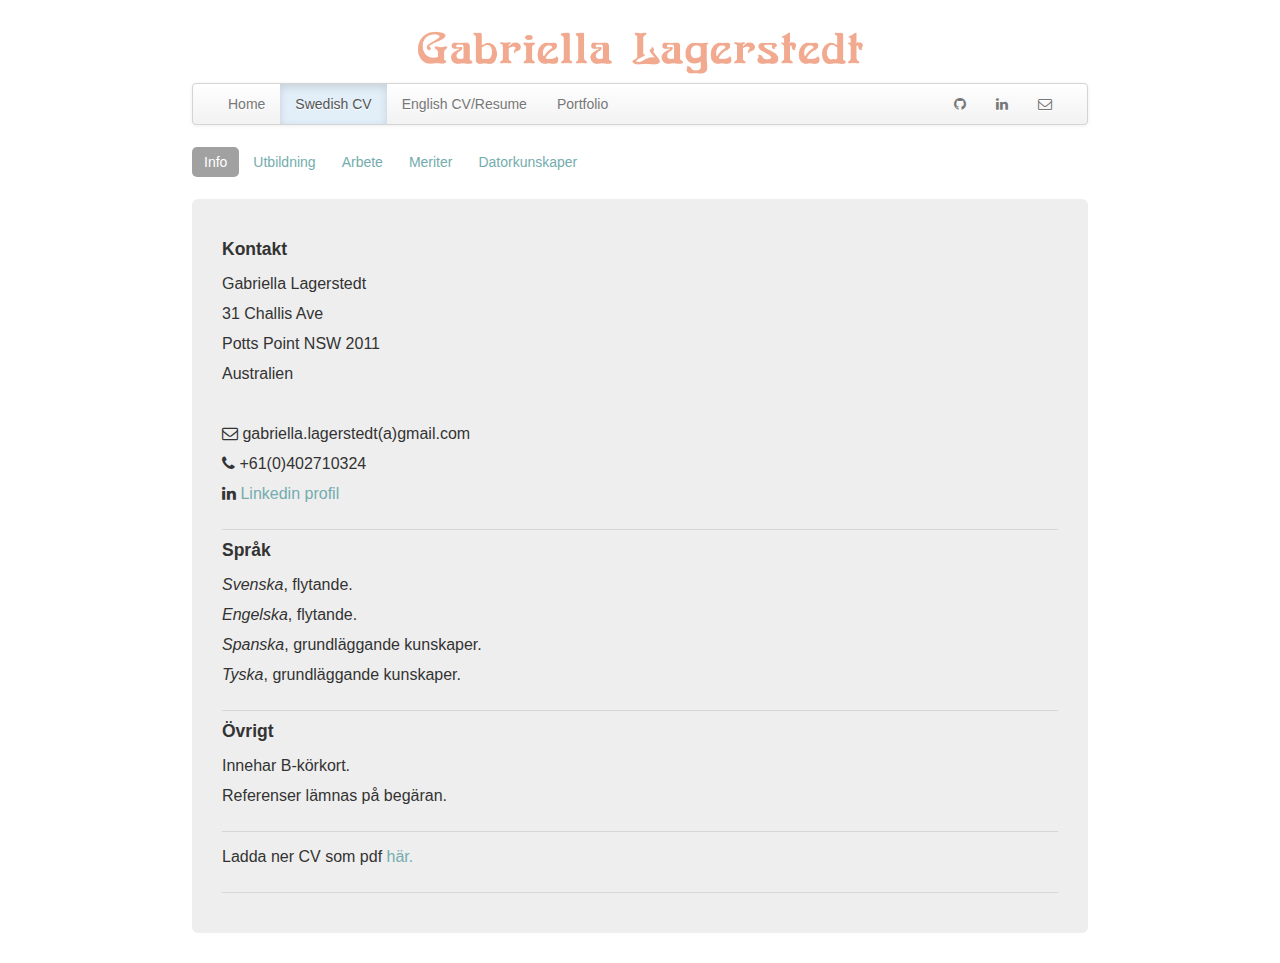
<file: sv_index.html>
<!DOCTYPE html>
<html>
<head>
<title>Gabriella Lagerstedt</title>

<link rel='stylesheet' href='css/basic.css' type='text/css'>
<link rel='stylesheet' href='library/bootstrap/css/bootstrap.css' type='text/css'>
<link rel="stylesheet" href="library/font-awesome/css/font-awesome.min.css">
</head>

<body>
	<div id="container">
		<img id="header" src="images/header.png">
		<div class="navbar">
		  <div class="navbar-inner">
		    <ul class="nav">
		      <li><a href="index.html">Home</a></li>
		      <li class="active"><a href="sv_index.html">Swedish CV</a></li>
		      <li><a href="en_index.html">English CV/Resume</a></li>
		      <li><a href="portfolio.html">Portfolio</a></li> 
		  	</ul>
		    <ul class="nav pull-right">
		    	<li><a href="https://github.com/GabriellaIvarsson" target="_blank"><i class="icon-github"></i></a></li>
				<li><a href="http://www.linkedin.com/in/gabriellalagerstedt" target="_blank"><i class="icon-linkedin"></i></a></li>
				<li><a href="mailto:gabriella.lagerstedt@gmail.com"><i class="icon-envelope"></i></a></li>
		    </ul>
		  </div>
		</div>

		<ul class="nav pill nav-pills">
			<li class="active"><a href="sv_index.html">Info</a></li>
			<li><a href="utbildning.html">Utbildning</a></li>
			<li><a href="arbete.html">Arbete</a></li>
			<li><a href="meriter.html">Meriter</a></li>
			<li><a href="dator.html">Datorkunskaper</a></li>
		</ul>

		<div class="hero-unit cv">
		    <h4>Kontakt</h4>
		    <p class="section">
		        Gabriella Lagerstedt<br />
		        31 Challis Ave<br />
		        Potts Point NSW 2011<br />
		        Australien<br /><br />
		        <i class="icon-envelope"></i> gabriella.lagerstedt(a)gmail.com<br />
		        <i class="icon-phone"></i> +61(0)402710324<br />
		        <i class="icon-linkedin"></i> <a href="http://www.linkedin.com/in/gabriellalagerstedt" target="_blank">Linkedin profil</a>
		    </p> 
		    
		    <h4>Spr&aring;k</h4>
		    <p class="section">
		        <em>Svenska</em>, flytande.<br />
		        <em>Engelska</em>, flytande.<br />
				<em>Spanska</em>, grundl&auml;ggande kunskaper.<br />
				<em>Tyska</em>, grundl&auml;ggande kunskaper.<br />
		    </p> 
		    
		    <h4>&Ouml;vrigt</h4>
	        <p class="section">
	        	Innehar B-k&ouml;rkort. <br />Referenser l&auml;mnas p&aring; beg&auml;ran.
	        </p>
		    
		    <p class="section">
		    	Ladda ner CV som pdf <a href="documents/cv.pdf" target="_blank">h&auml;r.</a>
		    </p>
      
			

		</div>
	</div>
</body>

</html>
</file>
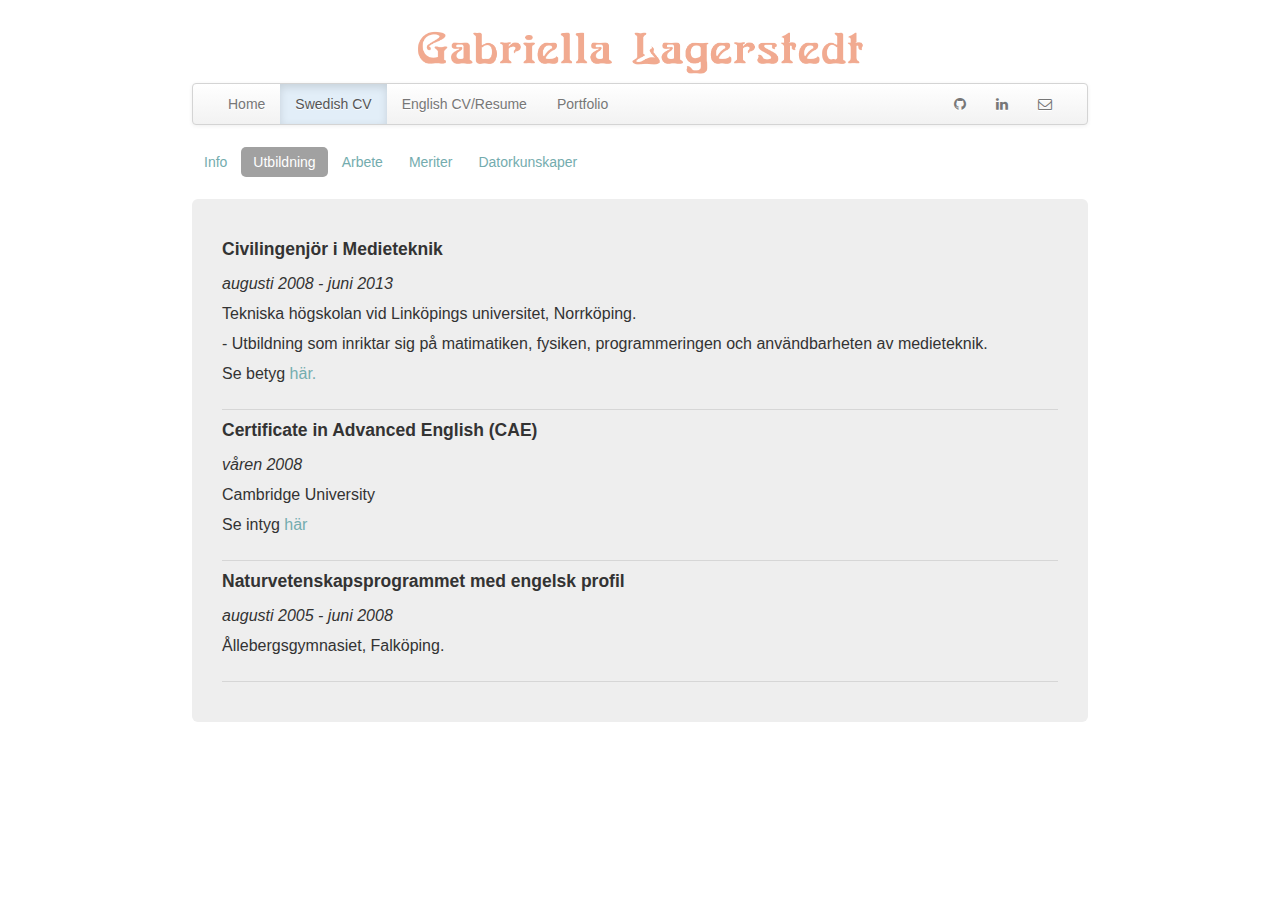
<file: utbildning.html>
<!DOCTYPE html>
<html>
<head>
<title>Gabriella Lagerstedt</title>

<link rel='stylesheet' href='css/basic.css' type='text/css'>
<link rel='stylesheet' href='library/bootstrap/css/bootstrap.css' type='text/css'>
<link rel="stylesheet" href="library/font-awesome/css/font-awesome.min.css">

</head>

<body>
	<div id="container">
		<img id="header" src="images/header.png">
		<div class="navbar">
		  <div class="navbar-inner">
		    <ul class="nav">
		      <li><a href="index.html">Home</a></li>
		      <li class="active"><a href="sv_index.html">Swedish CV</a></li>
		      <li><a href="en_index.html">English CV/Resume</a></li>
		      <li><a href="portfolio.html">Portfolio</a></li>
		    </ul>
		    <ul class="nav pull-right">
		    	<li><a href="https://github.com/GabriellaIvarsson" target="_blank"><i class="icon-github"></i></a></li>
				<li><a href="http://www.linkedin.com/in/gabriellalagerstedt" target="_blank"><i class="icon-linkedin"></i></a></li>
				<li><a href="mailto:gabriella.lagerstedt@gmail.com"><i class="icon-envelope"></i></a></li>
		    </ul>
		  </div>
		</div>

		<ul class="nav pill nav-pills">
			<li><a href="sv_index.html">Info</a></li>
			<li class="active"><a href="utbildning.html">Utbildning</a></li>
			<li><a href="arbete.html">Arbete</a></li>
			<li><a href="meriter.html">Meriter</a></li>
			<li><a href="dator.html">Datorkunskaper</a></li>
		</ul>

		<div class="hero-unit cv">
			<h4>Civilingenj&ouml;r i Medieteknik</h4>
			<p class="section"><em>augusti 2008 - juni 2013</em><br />
		        Tekniska h&ouml;gskolan vid Link&ouml;pings universitet, Norrk&ouml;ping.<br />
		        -	Utbildning som inriktar sig p&aring; matimatiken, fysiken, programmeringen och anv&auml;ndbarheten av medieteknik.</br>
		        Se betyg <a href="documents/betyg.pdf" target="_blank">h&auml;r.</a>
		    </p> 

		    <h4>Certificate in Advanced English (CAE)</h4>
		    <p class="section"><em>v&aring;ren 2008</em><br />
		        Cambridge University<br />
		        Se intyg <a href="documents/CAE.pdf" target="_blank">h&auml;r</a>
		    </p> 
		    
		    <h4>Naturvetenskapsprogrammet med engelsk profil</h4>
		    <p class="section"><em>augusti 2005 - juni 2008</em><br />
		        &Aring;llebergsgymnasiet, Falk&ouml;ping.<br />
		    </p> 

		</div>
	</div>
</body>

</html>
</file>
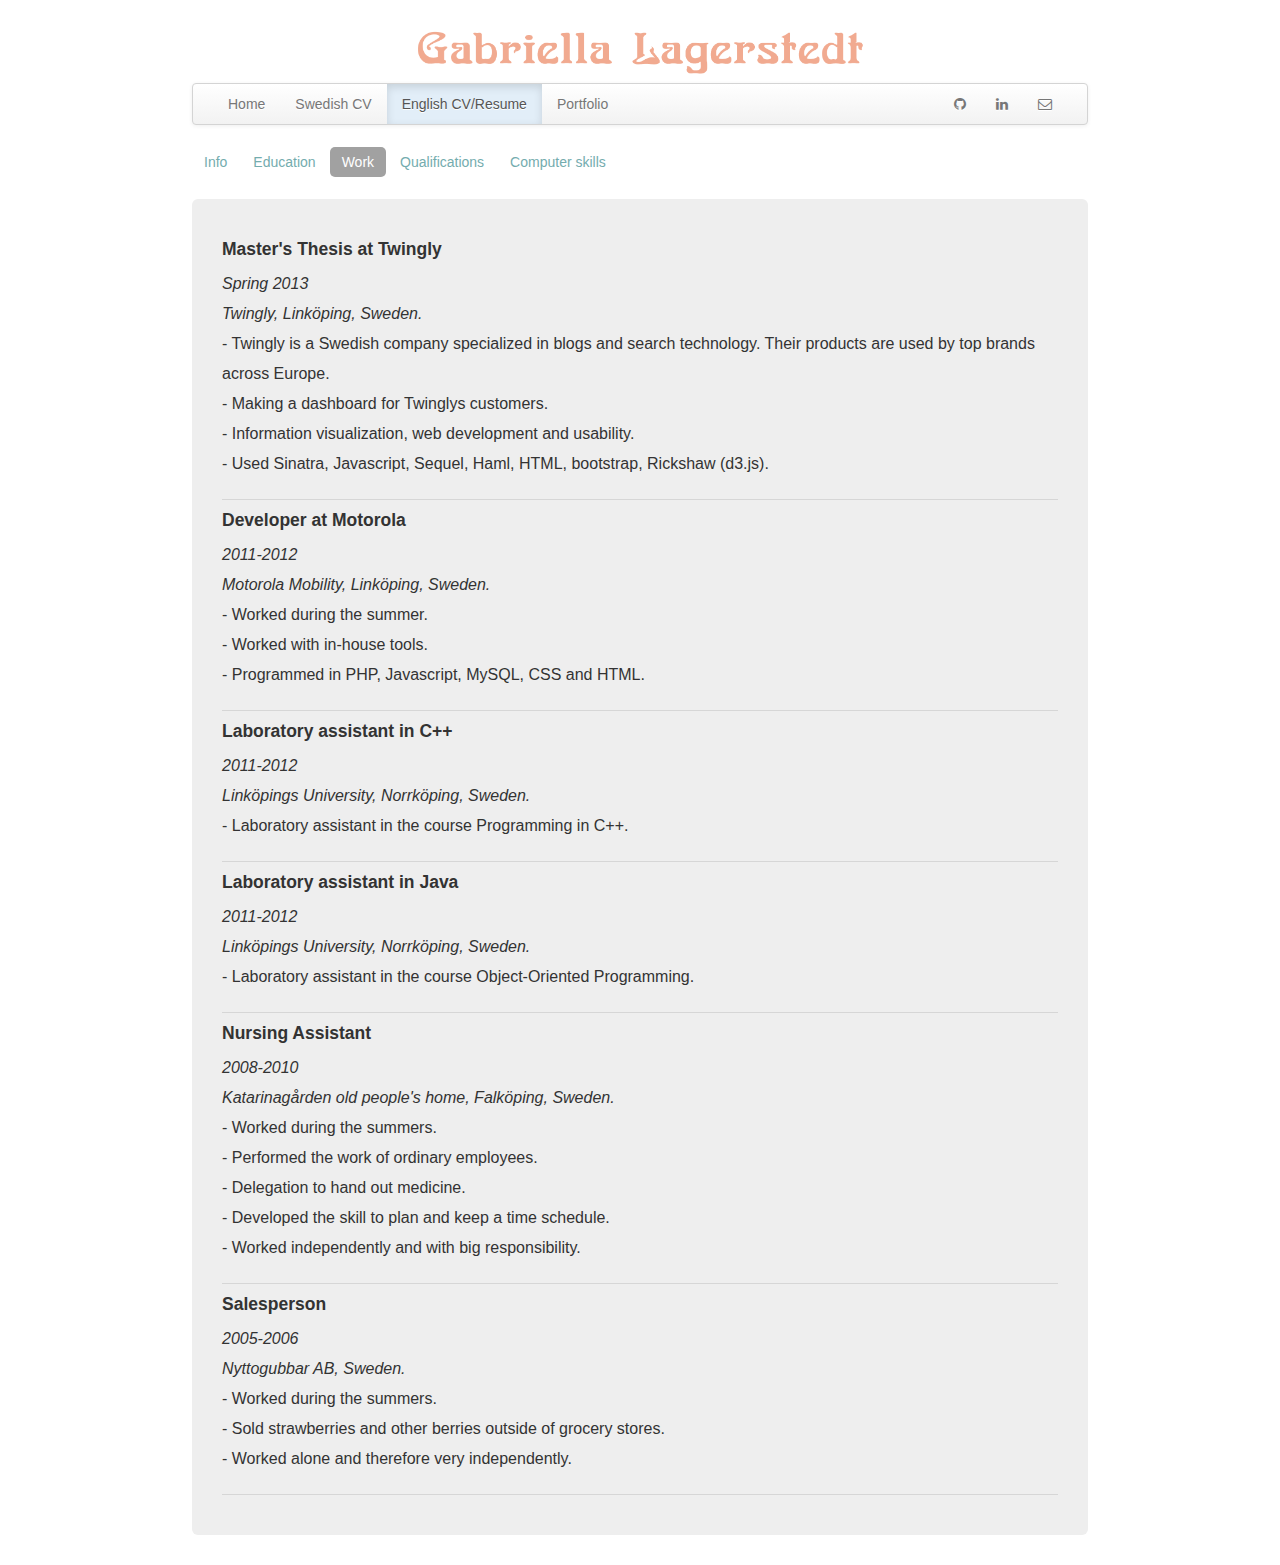
<file: work.html>
<!DOCTYPE html>
<html>
<head>
<title>Gabriella Lagerstedt</title>

<link rel='stylesheet' href='css/basic.css' type='text/css'>
<link rel='stylesheet' href='library/bootstrap/css/bootstrap.css' type='text/css'>
<link rel="stylesheet" href="library/font-awesome/css/font-awesome.min.css">

</head>

<body>
	<div id="container">
		<img id="header" src="images/header.png">
		<div class="navbar">
		  <div class="navbar-inner">
		    <ul class="nav">
		      <li><a href="index.html">Home</a></li>
		      <li><a href="sv_index.html">Swedish CV</a></li>
		      <li class="active"><a href="en_index.html">English CV/Resume</a></li>
		      <li><a href="portfolio.html">Portfolio</a></li>
		    </ul>
		    <ul class="nav pull-right">
		    	<li><a href="https://github.com/GabriellaIvarsson" target="_blank"><i class="icon-github"></i></a></li>
				<li><a href="http://www.linkedin.com/in/gabriellalagerstedt" target="_blank"><i class="icon-linkedin"></i></a></li>
				<li><a href="mailto:gabriella.lagerstedt@gmail.com"><i class="icon-envelope"></i></a></li>
		    </ul>
		  </div>
		</div>

		<ul class="nav pill nav-pills">
			<li><a href="en_index.html">Info</a></li>
			<li><a href="education.html">Education</a></li>
			<li class="active"><a href="work.html">Work</a></li>
			<li><a href="qualifications.html">Qualifications</a></li>
			<li><a href="computer.html">Computer skills</a></li>
		</ul>

		<div class="hero-unit cv">
			<h4>Master's Thesis at Twingly</h4>
			<p class="section"><em>Spring 2013<br />Twingly, Link&ouml;ping, Sweden.<br /></em>
		        -   Twingly is a Swedish company specialized in blogs and search technology. Their products are used by top brands across Europe.<br />
		        -   Making a dashboard for Twinglys customers.<br />
		        -   Information visualization, web development and usability. <br />
		        -   Used Sinatra, Javascript, Sequel, Haml,  HTML, bootstrap, Rickshaw (d3.js).<br />
		    </p> 
				 
			<h4>Developer at Motorola</h4>
			<p class="section"><em>2011-2012<br />Motorola Mobility, Link&ouml;ping, Sweden.<br /></em>
		        -	Worked during the summer.<br />
				-	Worked with in-house tools.<br />
				-	Programmed in PHP, Javascript, MySQL, CSS and HTML.<br />
		    </p> 
			
			<h4>Laboratory assistant in C++</h4>
			<p class="section"><em>2011-2012<br />Link&ouml;pings University, Norrk&ouml;ping, Sweden.<br /></em>
       			-	Laboratory assistant in the course Programming in C++.<br />
		    </p> 
				 
		    <h4>Laboratory assistant in Java</h4>
			<p class="section"><em>2011-2012<br />Link&ouml;pings University, Norrk&ouml;ping, Sweden.<br /></em>
        		-	Laboratory assistant in the course Object-Oriented Programming.<br />
		    </p> 
		         
		    <h4>Nursing Assistant</h4>
		    <p class="section"><em>2008-2010<br />Katarinag&aring;rden old people's home, Falk&ouml;ping, Sweden.<br /></em>
		        -	Worked during the summers.<br/>
				-	Performed the work of ordinary employees.<br />
				-	Delegation to hand out medicine.<br />
				-	Developed the skill to plan and keep a time schedule.<br />
				-	Worked independently and with big responsibility.<br />
		    </p> 

		    <h4>Salesperson</h4>
		    <p class="section"><em>2005-2006<br />Nyttogubbar AB, Sweden.<br /></em>
				-	Worked during the summers.<br/>
		        -	Sold strawberries and other berries outside of grocery stores. <br />
				-	Worked alone and therefore very independently.<br />
		    </p>
			

		</div>
	</div>
</body>

</html>
</file>
<file: css/basic.css>
#container {
	margin: 0 auto;
	max-width: 70%;
	padding-top: 2%;
}

#main{
	width: 100%;
	text-align: center;
}

a:link {color:#74ACAE;}      /* unvisited link */
a:visited {color:#74ACAE;}  /* visited link */
a:hover {color:#74ACAE;}  /* mouse over link */
a:active {color:#74ACAE;}  /* selected link */

#header{
	width: 50%;
	margin-bottom: 1%;
	display: block;
    margin-left: auto;
    margin-right: auto;
}

.left{
	display: inline-block;
	float: left;
	width: 60%;
}

.right{
	display: inline-block;
	float: right;
	width: 30%;
}

.left_portfolio{
	display: inline-block;
	float: left;
	width: 30%;
}

.right_portfolio{
	display: inline-block;
	float: right;
	width: 65%;
}

.pill .active a,
.pill .active a:hover {
    background-color: #A1A1A1 !important; 
}
.section{
	padding-bottom: 20px;
	font-size: 16px;
	border-bottom: 1px solid #D6D6D6;
}

.cv{
	padding: 30px !important;
}

.round{
	border-radius:5px;
	background-color: #A1A1A1;
	display: inline-block;
	padding: 5px;
	margin: 2px;
}

.intro{
	font-size: 14px;
}

.navbar .nav > .active > a{
	background-color: #E2EEF8 !important;
}
</file>
